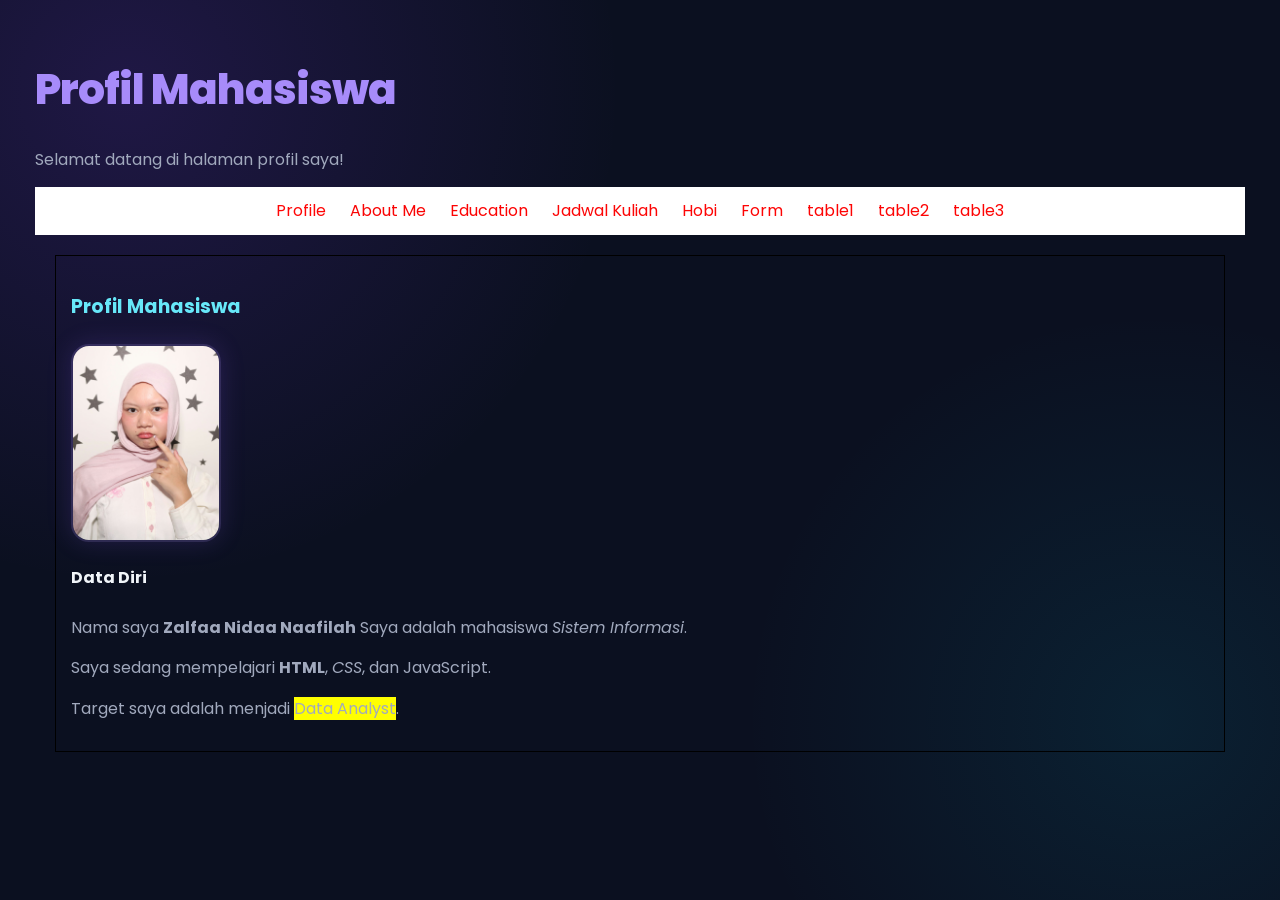
<file: index.html>
<!DOCTYPE html>
<html>
<head>
    <title>Profil Mahasiswa</title>
</head>
<!DOCTYPE html>
<html lang="id">
<head>
    <meta charset="UTF-8">
    <meta name="viewport" content="width=device-width, initial-scale=1.0">

    <title>Profil Mahasiswa</title>

    <link rel="stylesheet" href="style.css">
</head>
<body>

    <h1>Profil Mahasiswa</h1>
    <p>Selamat datang di halaman profil saya!</p>

</body>
</html>
<body>
        <div style="background: rgb(255, 255, 255); padding: 10px; text-align: center;">
        <a href="profile.html" style="color: rgb(255, 6, 6); margin: 10px;">Profile</a>
        <a href="about-me.html" style="color: rgb(249, 4, 4); margin: 10px;">About Me</a>
        <a href="educations.html" style="color: rgb(252, 3, 3); margin: 10px;">Education</a>
        <a href="course-schedule.html" style="color: rgb(252, 5, 5); margin: 10px;">Jadwal Kuliah</a>
        <a href="hobbies.html" style="color: rgb(253, 5, 5); margin: 10px;">Hobi</a>
        <a href="form.html" style="color: rgb(253, 4, 4); margin: 10px;">Form</a>
        <a href="table1.html"style="color: rgb(253, 4, 4); margin: 10px;">table1</a></a>
        <a href="table2.html"style="color: rgb(253, 4, 4); margin: 10px;">table2</a></a>
        <a href="table3.html"style="color: rgb(253, 4, 4); margin: 10px;">table3</a></a>


        </div>

    <div style="border: 1px solid black; padding: 15px; margin: 20px;">
        <h3>Profil Mahasiswa</h3>
        <img src="images.png" width="150">
        <h4>Data Diri</h4>
        <p>Nama saya <b>Zalfaa Nidaa Naafilah</b> Saya adalah mahasiswa <i>Sistem Informasi</i>.</p>
        <p>Saya sedang mempelajari <b>HTML</b>, <i>CSS</i>, dan JavaScript.</p>
        <p>Target saya adalah menjadi <span style="background: yellow;">Data Analyst</span>.</p>
    </div>
</body>
</html>
</file>
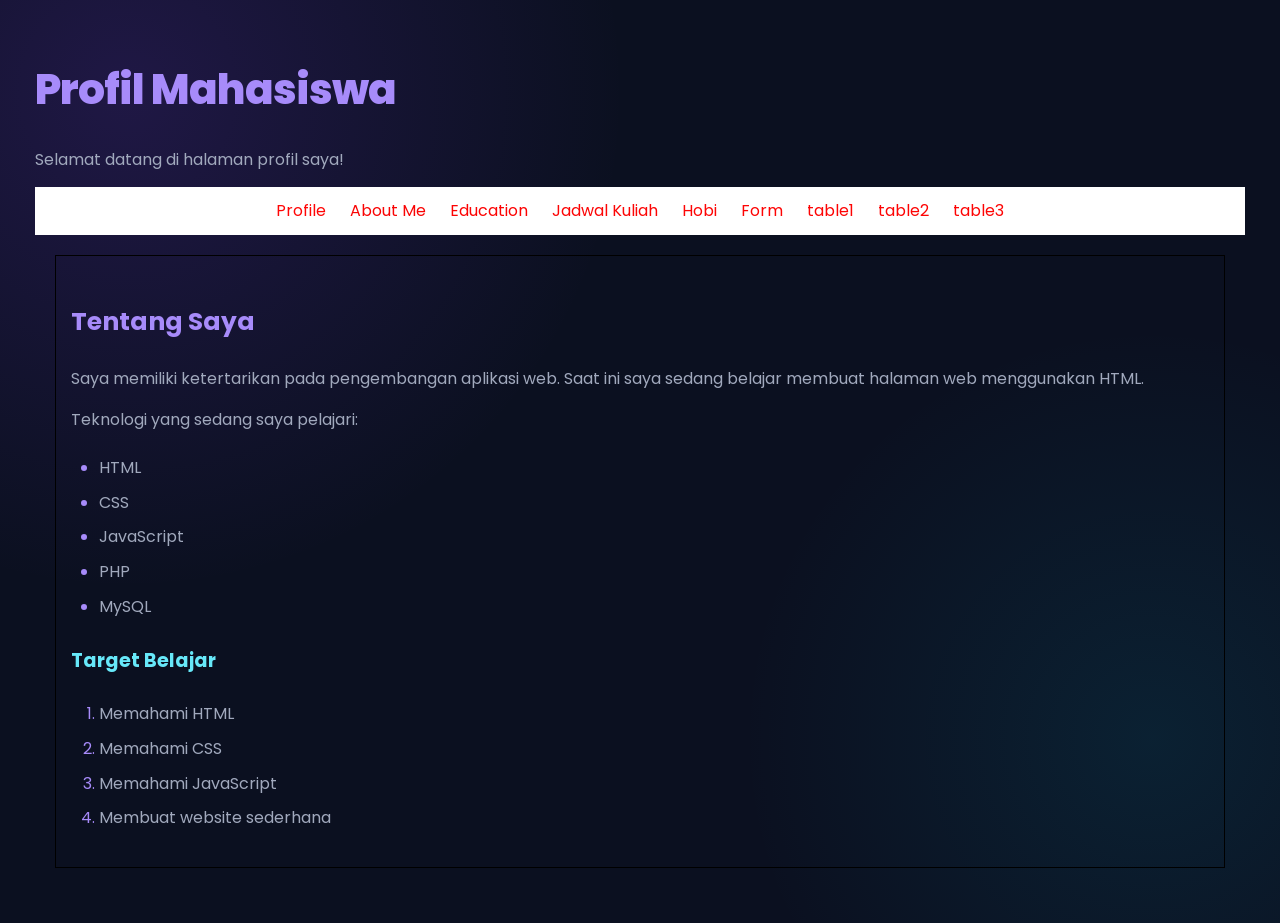
<file: about-me.html>
<!DOCTYPE html>
<html>
<head><title>About Me</title></head>
<!DOCTYPE html>
<html lang="id">
<head>
    <meta charset="UTF-8">
    <meta name="viewport" content="width=device-width, initial-scale=1.0">

    <title>Profil Mahasiswa</title>

    <link rel="stylesheet" href="style.css">
</head>
<body>

    <h1>Profil Mahasiswa</h1>
    <p>Selamat datang di halaman profil saya!</p>

</body>
</html>
<body>
        <div style="background: rgb(255, 255, 255); padding: 10px; text-align: center;">
        <a href="profile.html" style="color: rgb(255, 6, 6); margin: 10px;">Profile</a>
        <a href="about-me.html" style="color: rgb(249, 4, 4); margin: 10px;">About Me</a>
        <a href="educations.html" style="color: rgb(252, 3, 3); margin: 10px;">Education</a>
        <a href="course-schedule.html" style="color: rgb(252, 5, 5); margin: 10px;">Jadwal Kuliah</a>
        <a href="hobbies.html" style="color: rgb(253, 5, 5); margin: 10px;">Hobi</a>
        <a href="form.html" style="color: rgb(253, 4, 4); margin: 10px;">Form</a>
        <a href="table1.html"style="color: rgb(253, 4, 4); margin: 10px;">table1</a></a>
        <a href="table2.html"style="color: rgb(253, 4, 4); margin: 10px;">table2</a></a>
        <a href="table3.html"style="color: rgb(253, 4, 4); margin: 10px;">table3</a></a>


        </div>

<div style="border: 1px solid black; padding: 15px; margin: 20px;">
 <h2>Tentang Saya</h2>
 <p>Saya memiliki ketertarikan pada pengembangan aplikasi web. Saat ini saya sedang belajar membuat halaman web menggunakan HTML.</p>
 <p>Teknologi yang sedang saya pelajari:</p>
 <ul>
  <li>HTML</li>
  <li>CSS</li>
  <li>JavaScript</li>
  <li>PHP</li>
  <li>MySQL</li>
 </ul>
 <h3>Target Belajar</h3>
 <ol>
  <li>Memahami HTML</li>
  <li>Memahami CSS</li>
  <li>Memahami JavaScript</li>
  <li>Membuat website sederhana</li>
 </ol>
</div>
</body>
</html>
</file>
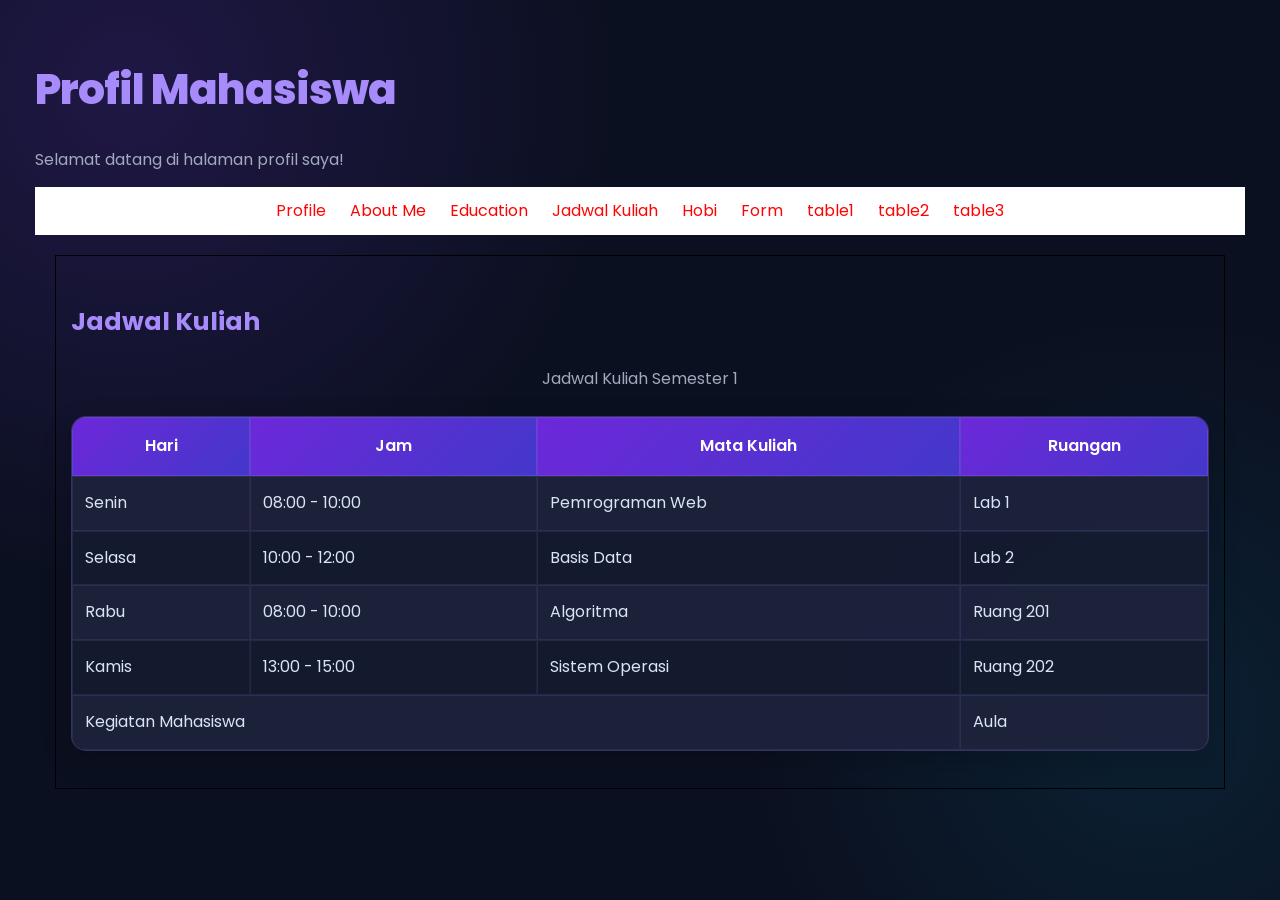
<file: course-schedule.html>
<!DOCTYPE html>
<html>
<head><title>Jadwal Kuliah</title></head>
<!DOCTYPE html>
<html lang="id">
<head>
    <meta charset="UTF-8">
    <meta name="viewport" content="width=device-width, initial-scale=1.0">

    <title>Profil Mahasiswa</title>

    <link rel="stylesheet" href="style.css">
</head>
<body>

    <h1>Profil Mahasiswa</h1>
    <p>Selamat datang di halaman profil saya!</p>

</body>
</html>
<body>
        <div style="background: rgb(255, 255, 255); padding: 10px; text-align: center;">
        <a href="profile.html" style="color: rgb(255, 6, 6); margin: 10px;">Profile</a>
        <a href="about-me.html" style="color: rgb(249, 4, 4); margin: 10px;">About Me</a>
        <a href="educations.html" style="color: rgb(252, 3, 3); margin: 10px;">Education</a>
        <a href="course-schedule.html" style="color: rgb(252, 5, 5); margin: 10px;">Jadwal Kuliah</a>
        <a href="hobbies.html" style="color: rgb(253, 5, 5); margin: 10px;">Hobi</a>
        <a href="form.html" style="color: rgb(253, 4, 4); margin: 10px;">Form</a>
        <a href="table1.html"style="color: rgb(253, 4, 4); margin: 10px;">table1</a></a>
        <a href="table2.html"style="color: rgb(253, 4, 4); margin: 10px;">table2</a></a>
        <a href="table3.html"style="color: rgb(253, 4, 4); margin: 10px;">table3</a></a>


        </div>
        
<div style="border: 1px solid black; padding: 15px; margin: 20px;">
 <h2>Jadwal Kuliah</h2>
 <p style="text-align:center;">Jadwal Kuliah Semester 1</p>
 <table border="1" cellpadding="5" cellspacing="0" width="100%">
  <tr>
   <th>Hari</th>
   <th>Jam</th>
   <th>Mata Kuliah</th>
   <th>Ruangan</th>
  </tr>
  <tr>
   <td>Senin</td>
   <td>08:00 - 10:00</td>
   <td>Pemrograman Web</td>
   <td>Lab 1</td>
  </tr>
  <tr>
   <td>Selasa</td>
   <td>10:00 - 12:00</td>
   <td>Basis Data</td>
   <td>Lab 2</td>
  </tr>
  <tr>
   <td>Rabu</td>
   <td>08:00 - 10:00</td>
   <td>Algoritma</td>
   <td>Ruang 201</td>
  </tr>
  <tr>
   <td>Kamis</td>
   <td>13:00 - 15:00</td>
   <td>Sistem Operasi</td>
   <td>Ruang 202</td>
  </tr>
  <tr>
   <td colspan="3">Kegiatan Mahasiswa</td>
   <td>Aula</td>
  </tr>
 </table>
</div>
</body>
</html>
</file>
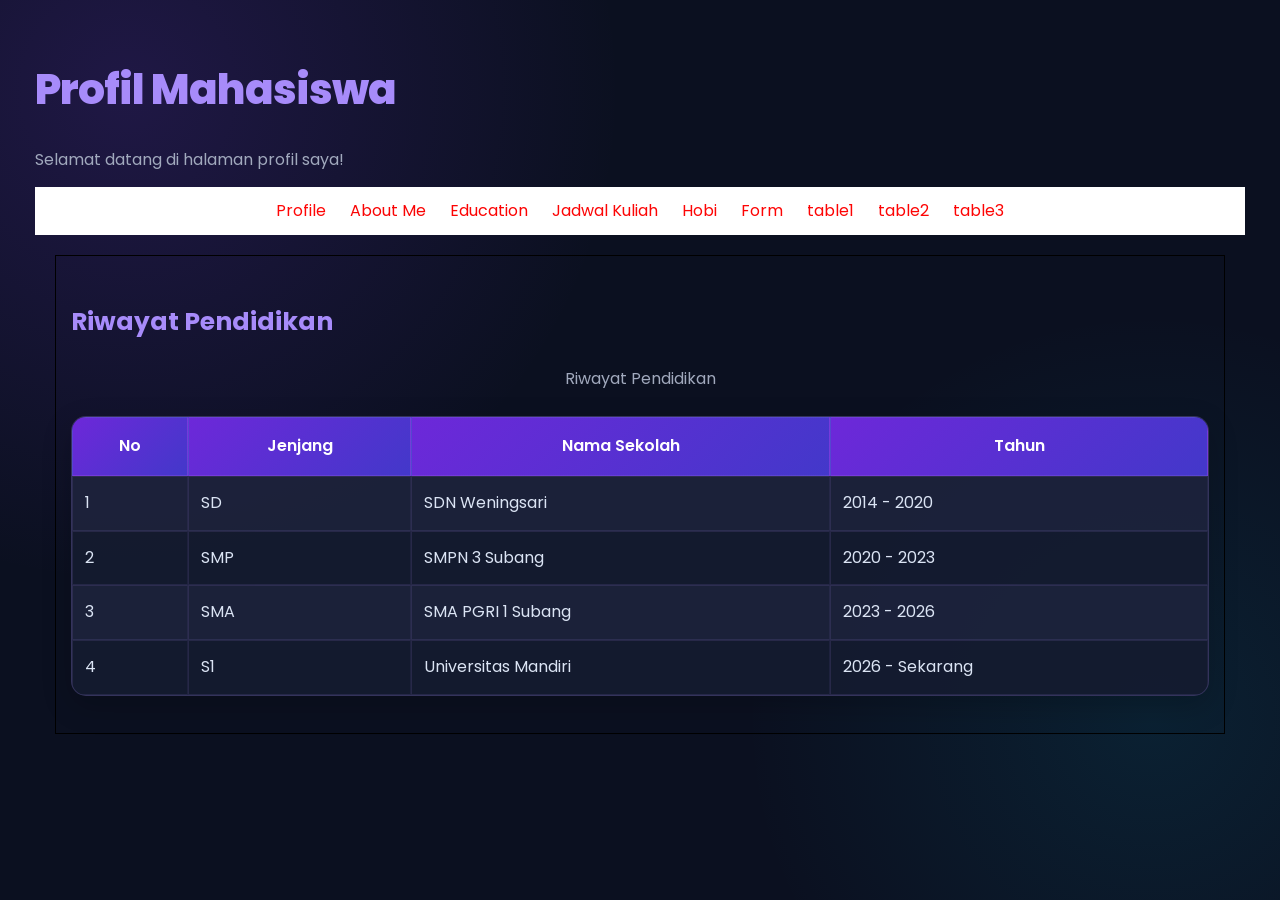
<file: educations.html>
<!DOCTYPE html>
<html>
<head><title>Education</title></head>
<!DOCTYPE html>
<html lang="id">
<head>
    <meta charset="UTF-8">
    <meta name="viewport" content="width=device-width, initial-scale=1.0">

    <title>Profil Mahasiswa</title>

    <link rel="stylesheet" href="style.css">
</head>
<body>

    <h1>Profil Mahasiswa</h1>
    <p>Selamat datang di halaman profil saya!</p>

</body>
</html>
<body>
        <div style="background: rgb(255, 255, 255); padding: 10px; text-align: center;">
        <a href="profile.html" style="color: rgb(255, 6, 6); margin: 10px;">Profile</a>
        <a href="about-me.html" style="color: rgb(249, 4, 4); margin: 10px;">About Me</a>
        <a href="educations.html" style="color: rgb(252, 3, 3); margin: 10px;">Education</a>
        <a href="course-schedule.html" style="color: rgb(252, 5, 5); margin: 10px;">Jadwal Kuliah</a>
        <a href="hobbies.html" style="color: rgb(253, 5, 5); margin: 10px;">Hobi</a>
        <a href="form.html" style="color: rgb(253, 4, 4); margin: 10px;">Form</a>
        <a href="table1.html"style="color: rgb(253, 4, 4); margin: 10px;">table1</a></a>
        <a href="table2.html"style="color: rgb(253, 4, 4); margin: 10px;">table2</a></a>
        <a href="table3.html"style="color: rgb(253, 4, 4); margin: 10px;">table3</a></a>


        </div>
        
<div style="border: 1px solid black; padding: 15px; margin: 20px;">
 <h2>Riwayat Pendidikan</h2>
 <p style="text-align:center;">Riwayat Pendidikan</p>
 <table border="1" cellpadding="5" cellspacing="0" width="100%">
  <tr>
   <th>No</th>
   <th>Jenjang</th>
   <th>Nama Sekolah</th>
   <th>Tahun</th>
  </tr>
  <tr>
   <td>1</td>
   <td>SD</td>
   <td>SDN Weningsari</td>
   <td>2014 - 2020</td>
  </tr>
  <tr>
   <td>2</td>
   <td>SMP</td>
   <td>SMPN 3 Subang</td>
   <td>2020 - 2023</td>
  </tr>
  <tr>
   <td>3</td>
   <td>SMA</td>
   <td>SMA PGRI 1 Subang</td>
   <td>2023 - 2026</td>
  </tr>
  <tr>
   <td>4</td>
   <td>S1</td>
   <td>Universitas Mandiri</td>
   <td>2026 - Sekarang</td>
  </tr>
 </table>
</div>
</body>
</html>
</file>
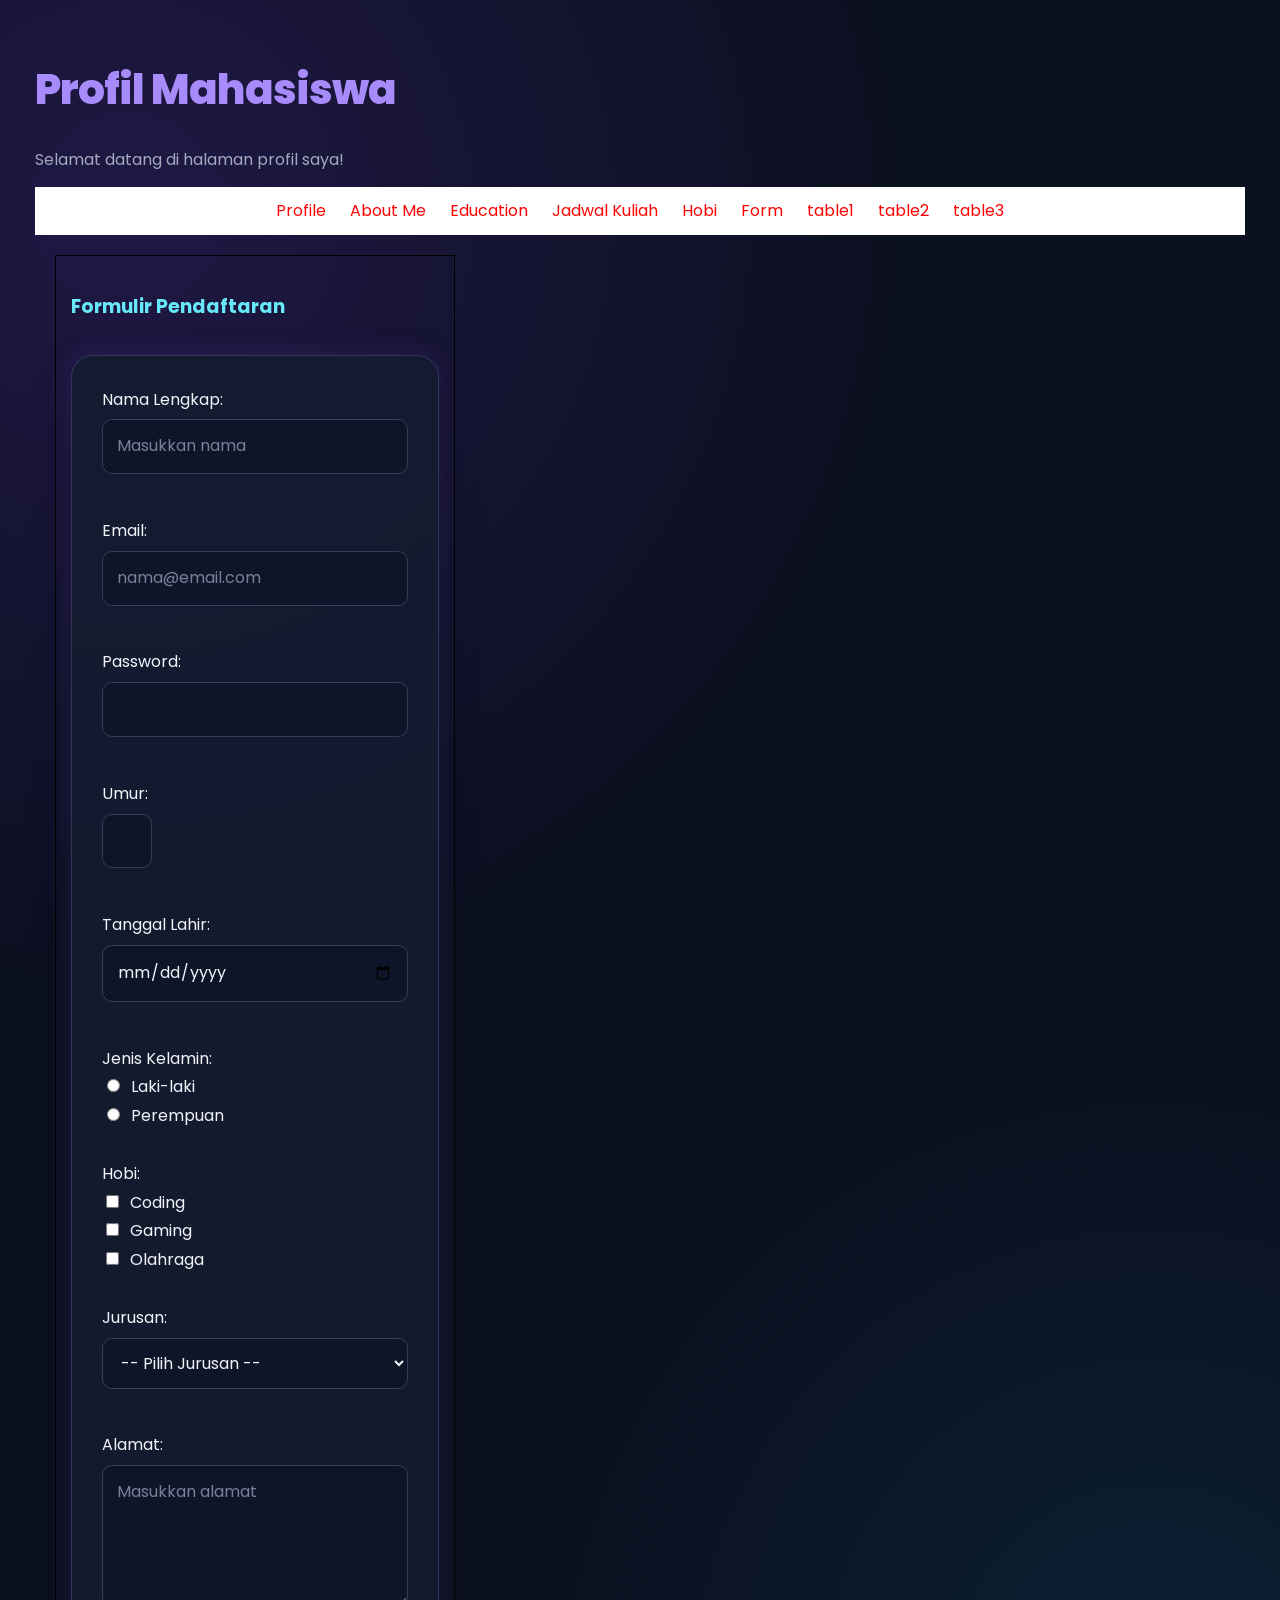
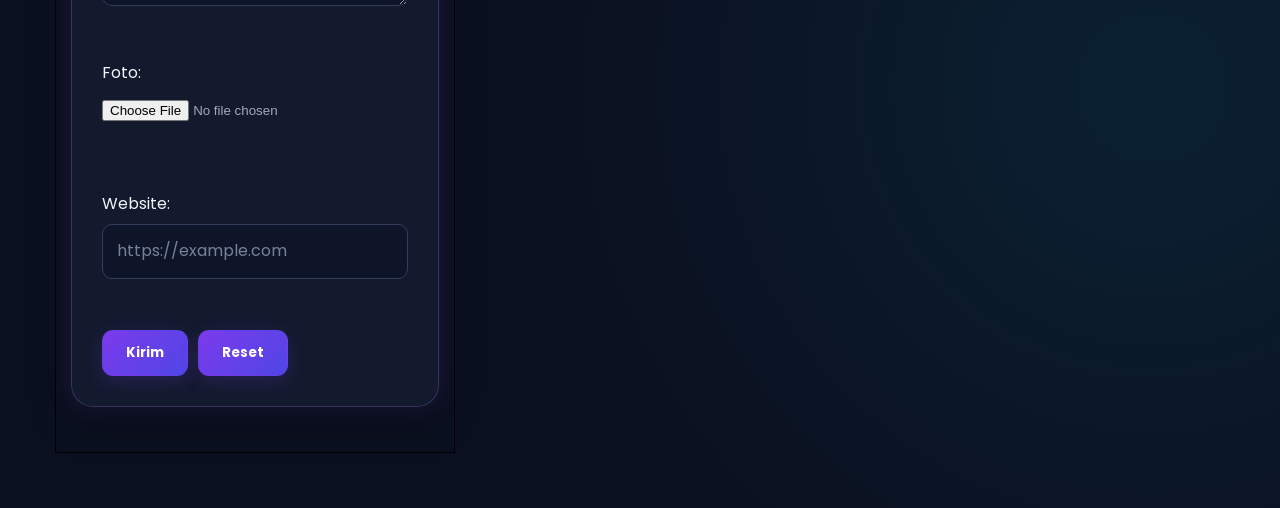
<file: form.html>
<!DOCTYPE html>
<html>
<head><title>Form Pendaftaran</title></head>
<!DOCTYPE html>
<html lang="id">
<head>
    <meta charset="UTF-8">
    <meta name="viewport" content="width=device-width, initial-scale=1.0">

    <title>Profil Mahasiswa</title>

    <link rel="stylesheet" href="style.css">
</head>
<body>

    <h1>Profil Mahasiswa</h1>
    <p>Selamat datang di halaman profil saya!</p>

</body>
</html>
<body>
        <div style="background: rgb(255, 255, 255); padding: 10px; text-align: center;">
        <a href="profile.html" style="color: rgb(255, 6, 6); margin: 10px;">Profile</a>
        <a href="about-me.html" style="color: rgb(249, 4, 4); margin: 10px;">About Me</a>
        <a href="educations.html" style="color: rgb(252, 3, 3); margin: 10px;">Education</a>
        <a href="course-schedule.html" style="color: rgb(252, 5, 5); margin: 10px;">Jadwal Kuliah</a>
        <a href="hobbies.html" style="color: rgb(253, 5, 5); margin: 10px;">Hobi</a>
        <a href="form.html" style="color: rgb(253, 4, 4); margin: 10px;">Form</a>
        <a href="table1.html"style="color: rgb(253, 4, 4); margin: 10px;">table1</a></a>
        <a href="table2.html"style="color: rgb(253, 4, 4); margin: 10px;">table2</a></a>
        <a href="table3.html"style="color: rgb(253, 4, 4); margin: 10px;">table3</a></a>

        </div>
<div style="border: 1px solid black; padding: 15px; margin: 20px; width: 400px;">
 <h3>Formulir Pendaftaran</h3>
 <form>
  Nama Lengkap:<br>
  <input type="text" placeholder="Masukkan nama"><br><br>
  
  Email:<br>
  <input type="email" placeholder="nama@email.com"><br><br>
  
  Password:<br>
  <input type="password"><br><br>
  
  Umur:<br>
  <input type="number" style="width:50px;"><br><br>
  
  Tanggal Lahir:<br>
  <input type="date"><br><br>
  
  Jenis Kelamin:<br>
  <input type="radio" name="jk"> Laki-laki<br>
  <input type="radio" name="jk"> Perempuan<br><br>
  
  Hobi:<br>
  <input type="checkbox"> Coding<br>
  <input type="checkbox"> Gaming<br>
  <input type="checkbox"> Olahraga<br><br>
  
  Jurusan:<br>
  <select>
   <option>-- Pilih Jurusan --</option>
   <option>Teknik Informatika</option>
   <option>Sistem Informasi</option>
   <option>TKJ</option>
  </select><br><br>
  
  Alamat:<br>
  <textarea placeholder="Masukkan alamat" rows="4" cols="35"></textarea><br><br>
  
  Foto:<br>
  <input type="file"><br><br>
  
  Website:<br>
  <input type="url" placeholder="https://example.com"><br><br>
  
  <button type="submit">Kirim</button>
  <button type="reset">Reset</button>
 </form>
</div>
</body>
</html>
</file>
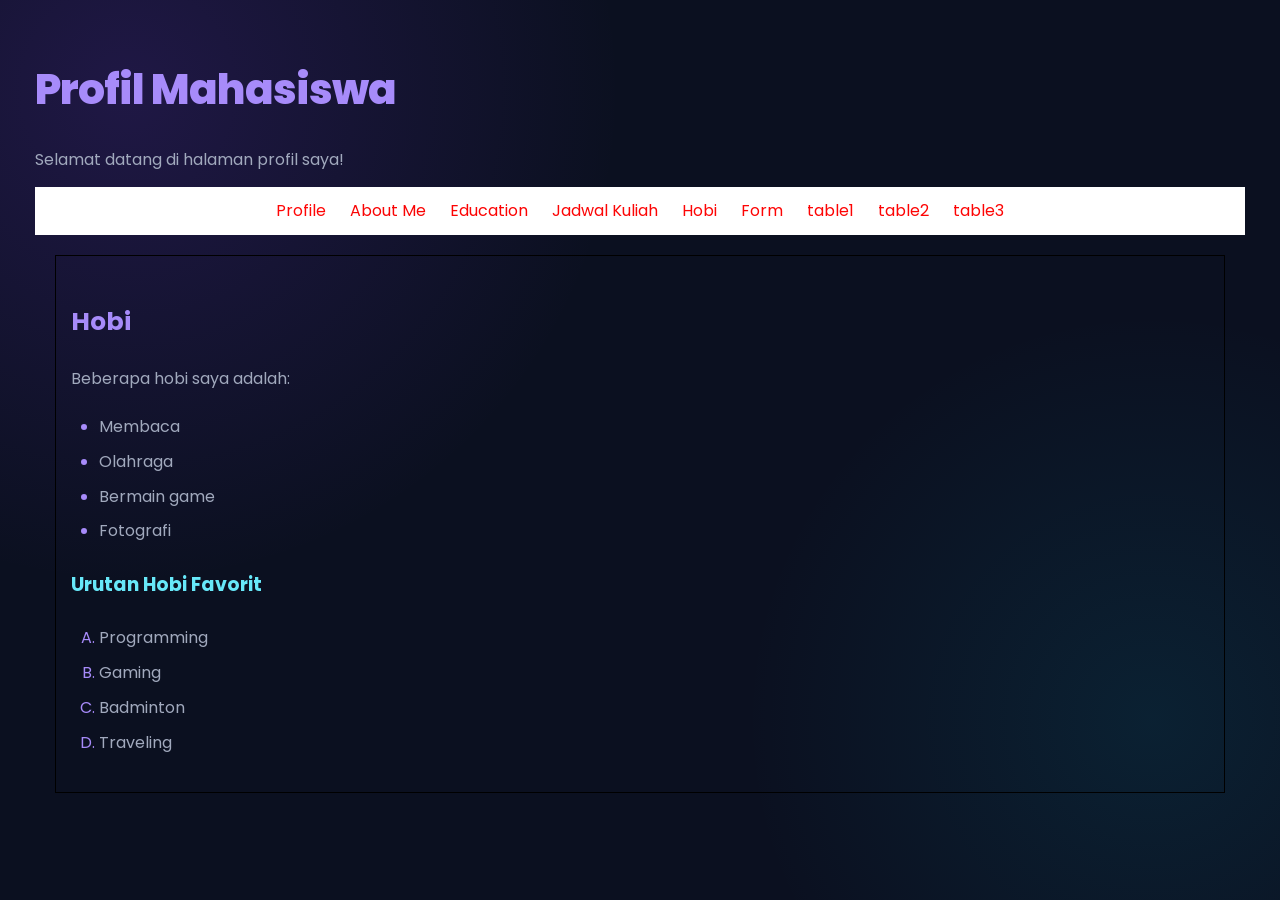
<file: hobbies.html>
<!DOCTYPE html>
<html>
<head><title>Hobi</title></head>
<!DOCTYPE html>
<html lang="id">
<head>
    <meta charset="UTF-8">
    <meta name="viewport" content="width=device-width, initial-scale=1.0">

    <title>Profil Mahasiswa</title>

    <link rel="stylesheet" href="style.css">
</head>
<body>

    <h1>Profil Mahasiswa</h1>
    <p>Selamat datang di halaman profil saya!</p>

</body>
</html>
<body>
        <div style="background: rgb(255, 255, 255); padding: 10px; text-align: center;">
        <a href="profile.html" style="color: rgb(255, 6, 6); margin: 10px;">Profile</a>
        <a href="about-me.html" style="color: rgb(249, 4, 4); margin: 10px;">About Me</a>
        <a href="educations.html" style="color: rgb(252, 3, 3); margin: 10px;">Education</a>
        <a href="course-schedule.html" style="color: rgb(252, 5, 5); margin: 10px;">Jadwal Kuliah</a>
        <a href="hobbies.html" style="color: rgb(253, 5, 5); margin: 10px;">Hobi</a>
        <a href="form.html" style="color: rgb(253, 4, 4); margin: 10px;">Form</a>
        <a href="table1.html"style="color: rgb(253, 4, 4); margin: 10px;">table1</a></a>
        <a href="table2.html"style="color: rgb(253, 4, 4); margin: 10px;">table2</a></a>
        <a href="table3.html"style="color: rgb(253, 4, 4); margin: 10px;">table3</a></a>


        </div>

        <div style="border: 1px solid black; padding: 15px; margin: 20px;">
 <h2>Hobi</h2>
 <p>Beberapa hobi saya adalah:</p>
 <ul>
  <li>Membaca</li>
  <li>Olahraga</li>
  <li>Bermain game</li>
  <li>Fotografi</li>
 </ul>
 <h3>Urutan Hobi Favorit</h3>
 <ol type="A">
  <li>Programming</li>
  <li>Gaming</li>
  <li>Badminton</li>
  <li>Traveling</li>
 </ol>
</div>
</body>
</html>
</file>
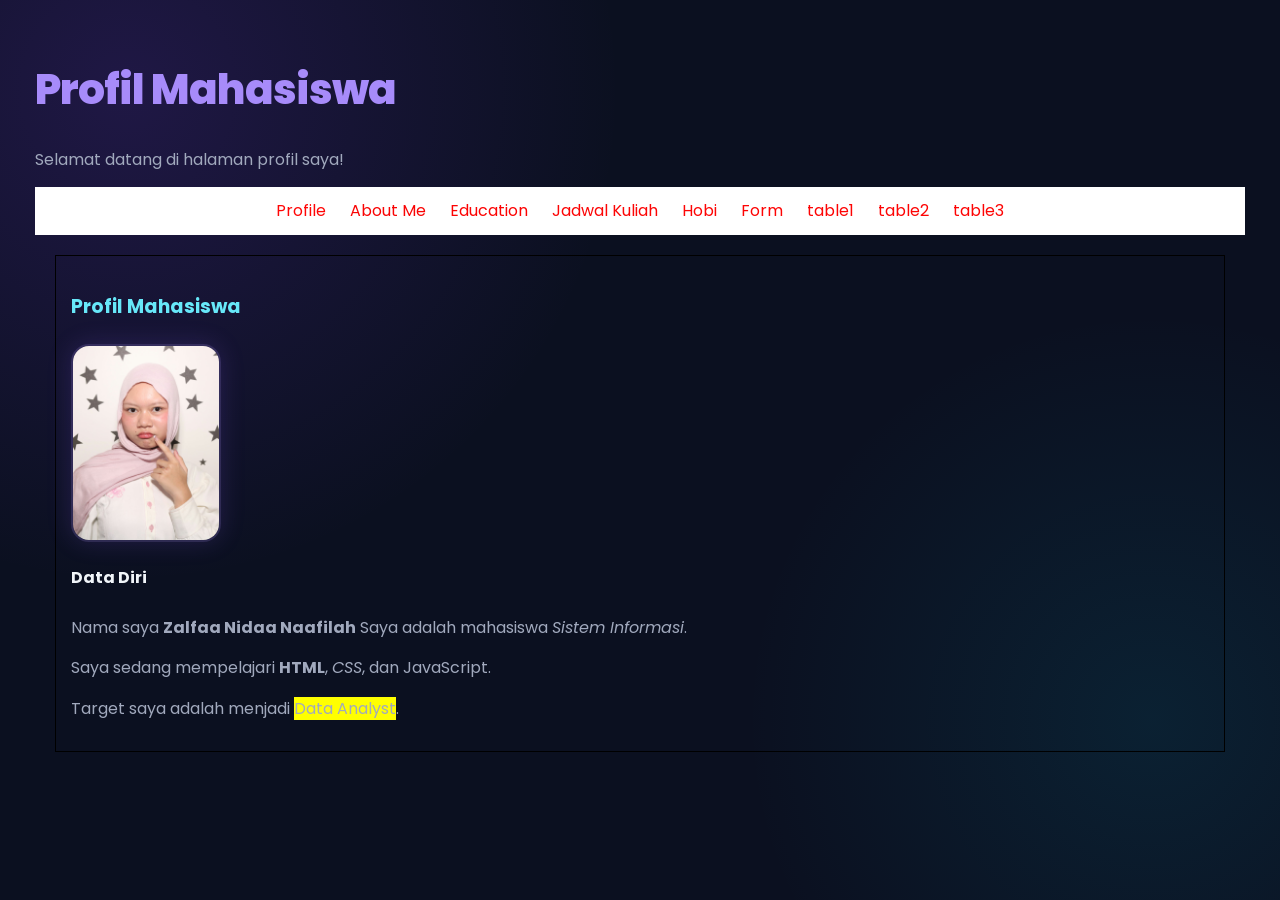
<file: Profile.html>
<!DOCTYPE html>
<html>
<head>
    <title>Profil Mahasiswa</title>
</head>
<!DOCTYPE html>
<html lang="id">
<head>
    <meta charset="UTF-8">
    <meta name="viewport" content="width=device-width, initial-scale=1.0">

    <title>Profil Mahasiswa</title>

    <link rel="stylesheet" href="style.css">
</head>
<body>

    <h1>Profil Mahasiswa</h1>
    <p>Selamat datang di halaman profil saya!</p>

</body>
</html>
<body>
        <div style="background: rgb(255, 255, 255); padding: 10px; text-align: center;">
        <a href="profile.html" style="color: rgb(255, 6, 6); margin: 10px;">Profile</a>
        <a href="about-me.html" style="color: rgb(249, 4, 4); margin: 10px;">About Me</a>
        <a href="educations.html" style="color: rgb(252, 3, 3); margin: 10px;">Education</a>
        <a href="course-schedule.html" style="color: rgb(252, 5, 5); margin: 10px;">Jadwal Kuliah</a>
        <a href="hobbies.html" style="color: rgb(253, 5, 5); margin: 10px;">Hobi</a>
        <a href="form.html" style="color: rgb(253, 4, 4); margin: 10px;">Form</a>
        <a href="table1.html"style="color: rgb(253, 4, 4); margin: 10px;">table1</a></a>
        <a href="table2.html"style="color: rgb(253, 4, 4); margin: 10px;">table2</a></a>
        <a href="table3.html"style="color: rgb(253, 4, 4); margin: 10px;">table3</a></a>


        </div>

    <div style="border: 1px solid black; padding: 15px; margin: 20px;">
        <h3>Profil Mahasiswa</h3>
        <img src="images.png" width="150">
        <h4>Data Diri</h4>
        <p>Nama saya <b>Zalfaa Nidaa Naafilah</b> Saya adalah mahasiswa <i>Sistem Informasi</i>.</p>
        <p>Saya sedang mempelajari <b>HTML</b>, <i>CSS</i>, dan JavaScript.</p>
        <p>Target saya adalah menjadi <span style="background: yellow;">Data Analyst</span>.</p>
    </div>
</body>
</html>
</file>
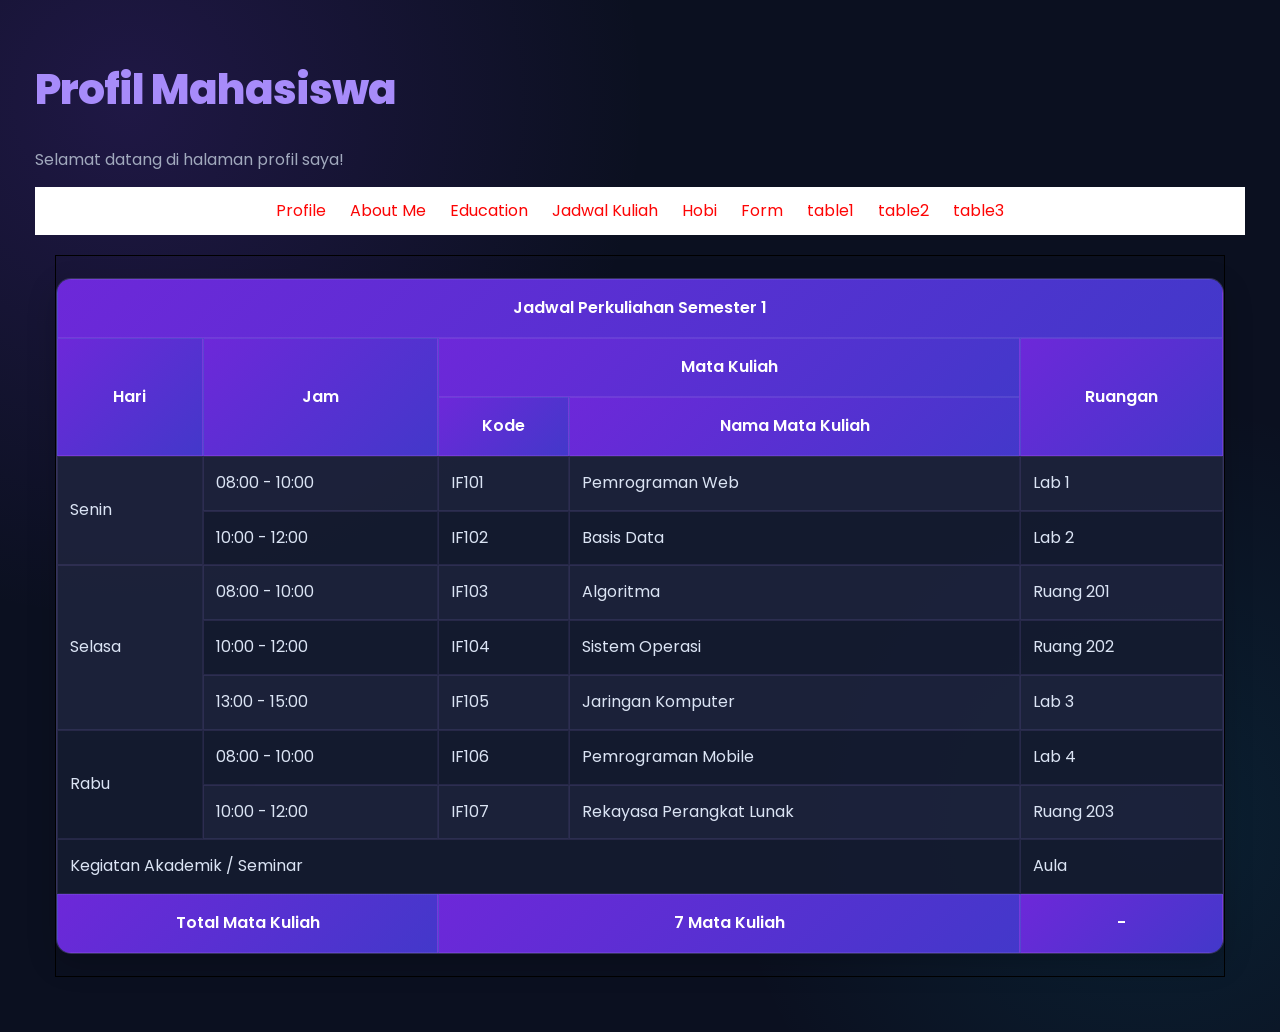
<file: table1.html>
<!DOCTYPE html>
<html>
<head><title>Jadwal Perkuliahan</title></head>
<!DOCTYPE html>
<html lang="id">
<head>
    <meta charset="UTF-8">
    <meta name="viewport" content="width=device-width, initial-scale=1.0">

    <title>Profil Mahasiswa</title>

    <link rel="stylesheet" href="style.css">
</head>
<body>

    <h1>Profil Mahasiswa</h1>
    <p>Selamat datang di halaman profil saya!</p>

</body>
</html>
<body>
        <div style="background: rgb(255, 255, 255); padding: 10px; text-align: center;">
        <a href="profile.html" style="color: rgb(255, 6, 6); margin: 10px;">Profile</a>
        <a href="about-me.html" style="color: rgb(249, 4, 4); margin: 10px;">About Me</a>
        <a href="educations.html" style="color: rgb(252, 3, 3); margin: 10px;">Education</a>
        <a href="course-schedule.html" style="color: rgb(252, 5, 5); margin: 10px;">Jadwal Kuliah</a>
        <a href="hobbies.html" style="color: rgb(253, 5, 5); margin: 10px;">Hobi</a>
        <a href="form.html" style="color: rgb(253, 4, 4); margin: 10px;">Form</a>
        <a href="table1.html"style="color: rgb(253, 4, 4); margin: 10px;">table1</a></a>
        <a href="table2.html"style="color: rgb(253, 4, 4); margin: 10px;">table2</a></a>
        <a href="table3.html"style="color: rgb(253, 4, 4); margin: 10px;">table3</a></a>
        
        </div>

        <div style="border:1px solid black; margin:20px;">

<table border="1" cellpadding="5" cellspacing="0" width="100%">
 <tr>
  <th colspan="5">Jadwal Perkuliahan Semester 1</th>
 </tr>
 <tr>
  <th rowspan="2">Hari</th>
  <th rowspan="2">Jam</th>
  <th colspan="2">Mata Kuliah</th>
  <th rowspan="2">Ruangan</th>
 </tr>
 <tr>
  <th>Kode</th>
  <th>Nama Mata Kuliah</th>
 </tr>
 <tr>
  <td rowspan="2">Senin</td>
  <td>08:00 - 10:00</td>
  <td>IF101</td>
  <td>Pemrograman Web</td>
  <td>Lab 1</td>
 </tr>
 <tr>
  <td>10:00 - 12:00</td>
  <td>IF102</td>
  <td>Basis Data</td>
  <td>Lab 2</td>
 </tr>
 <tr>
  <td rowspan="3">Selasa</td>
  <td>08:00 - 10:00</td>
  <td>IF103</td>
  <td>Algoritma</td>
  <td>Ruang 201</td>
 </tr>
 <tr>
  <td>10:00 - 12:00</td>
  <td>IF104</td>
  <td>Sistem Operasi</td>
  <td>Ruang 202</td>
 </tr>
 <tr>
  <td>13:00 - 15:00</td>
  <td>IF105</td>
  <td>Jaringan Komputer</td>
  <td>Lab 3</td>
 </tr>
 <tr>
  <td rowspan="2">Rabu</td>
  <td>08:00 - 10:00</td>
  <td>IF106</td>
  <td>Pemrograman Mobile</td>
  <td>Lab 4</td>
 </tr>
 <tr>
  <td>10:00 - 12:00</td>
  <td>IF107</td>
  <td>Rekayasa Perangkat Lunak</td>
  <td>Ruang 203</td>
 </tr>
 <tr>
  <td colspan="4">Kegiatan Akademik / Seminar</td>
  <td>Aula</td>
 </tr>
 <tr>
  <th colspan="2">Total Mata Kuliah</th>
  <th colspan="2">7 Mata Kuliah</th>
  <th>-</th>
 </tr>
</table>
</div>
</body>
</html>
</file>
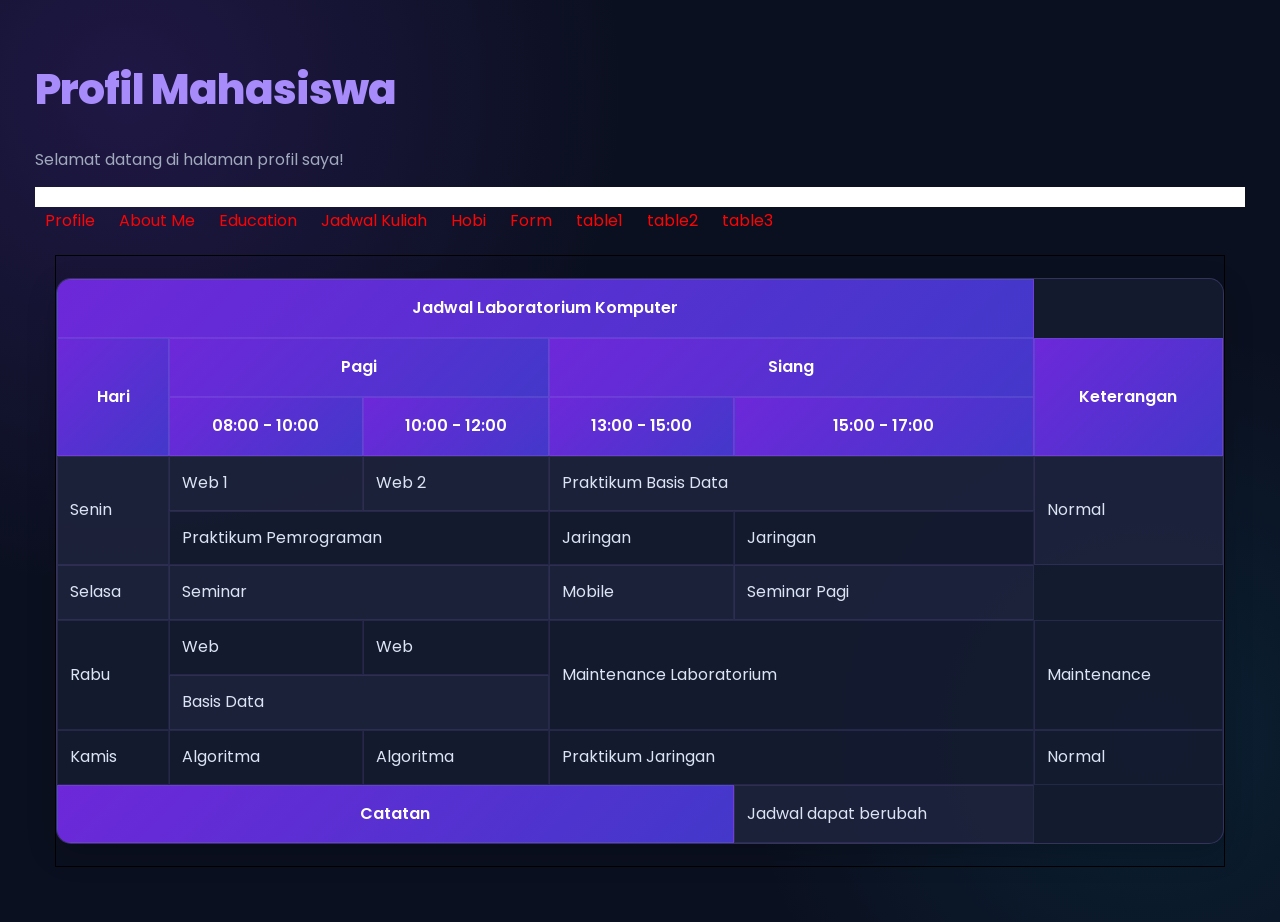
<file: table2.html>
<!DOCTYPE html>
<html>
<head><title>Jadwal Lab</title></head>
<!DOCTYPE html>
<html lang="id">
<head>
    <meta charset="UTF-8">
    <meta name="viewport" content="width=device-width, initial-scale=1.0">

    <title>Profil Mahasiswa</title>

    <link rel="stylesheet" href="style.css">
</head>
<body>

    <h1>Profil Mahasiswa</h1>
    <p>Selamat datang di halaman profil saya!</p>

</body>
</html>
<body>
        <div style="background: rgb(255, 255, 255); padding: 10px; text-align: center;"></div>
        <a href="profile.html" style="color: rgb(255, 6, 6); margin: 10px;">Profile</a>
        <a href="about-me.html" style="color: rgb(249, 4, 4); margin: 10px;">About Me</a>
        <a href="educations.html" style="color: rgb(252, 3, 3); margin: 10px;">Education</a>
        <a href="course-schedule.html" style="color: rgb(252, 5, 5); margin: 10px;">Jadwal Kuliah</a>
        <a href="hobbies.html" style="color: rgb(253, 5, 5); margin: 10px;">Hobi</a>
        <a href="form.html" style="color: rgb(253, 4, 4); margin: 10px;">Form</a>
        <a href="table1.html"style="color: rgb(253, 4, 4); margin: 10px;">table1</a></a>
        <a href="table2.html"style="color: rgb(253, 4, 4); margin: 10px;">table2</a></a>
        <a href="table3.html"style="color: rgb(253, 4, 4); margin: 10px;">table3</a></a>


        </div>

        <div style="border:1px solid black; margin:20px;">

<table border="1" cellpadding="5" cellspacing="0" width="100%">
 <tr>
  <th colspan="5">Jadwal Laboratorium Komputer</th>
 </tr>
 <tr>
  <th rowspan="2">Hari</th>
  <th colspan="2">Pagi</th>
  <th colspan="2">Siang</th>
  <th rowspan="2">Keterangan</th>
 </tr>
 <tr>
  <th>08:00 - 10:00</th>
  <th>10:00 - 12:00</th>
  <th>13:00 - 15:00</th>
  <th>15:00 - 17:00</th>
 </tr>
 <tr>
  <td rowspan="2">Senin</td>
  <td>Web 1</td>
  <td>Web 2</td>
  <td colspan="2">Praktikum Basis Data</td>
  <td rowspan="2">Normal</td>
 </tr>
 <tr>
  <td colspan="2">Praktikum Pemrograman</td>
  <td>Jaringan</td>
  <td>Jaringan</td>
 </tr>
 <tr>
  <td>Selasa</td>
  <td colspan="2">Seminar</td>
  <td>Mobile</td>
  <td>Seminar Pagi</td>
 </tr>
 <tr>
  <td rowspan="2">Rabu</td>
  <td>Web</td>
  <td>Web</td>
  <td colspan="2" rowspan="2">Maintenance Laboratorium</td>
  <td rowspan="2">Maintenance</td>
 </tr>
 <tr>
  <td colspan="2">Basis Data</td>
 </tr>
 <tr>
  <td>Kamis</td>
  <td>Algoritma</td>
  <td>Algoritma</td>
  <td colspan="2">Praktikum Jaringan</td>
  <td>Normal</td>
 </tr>
 <tr>
  <th colspan="4">Catatan</th>
  <td>Jadwal dapat berubah</td>
 </tr>
</table>
</div>
</body>
</html>
</file>
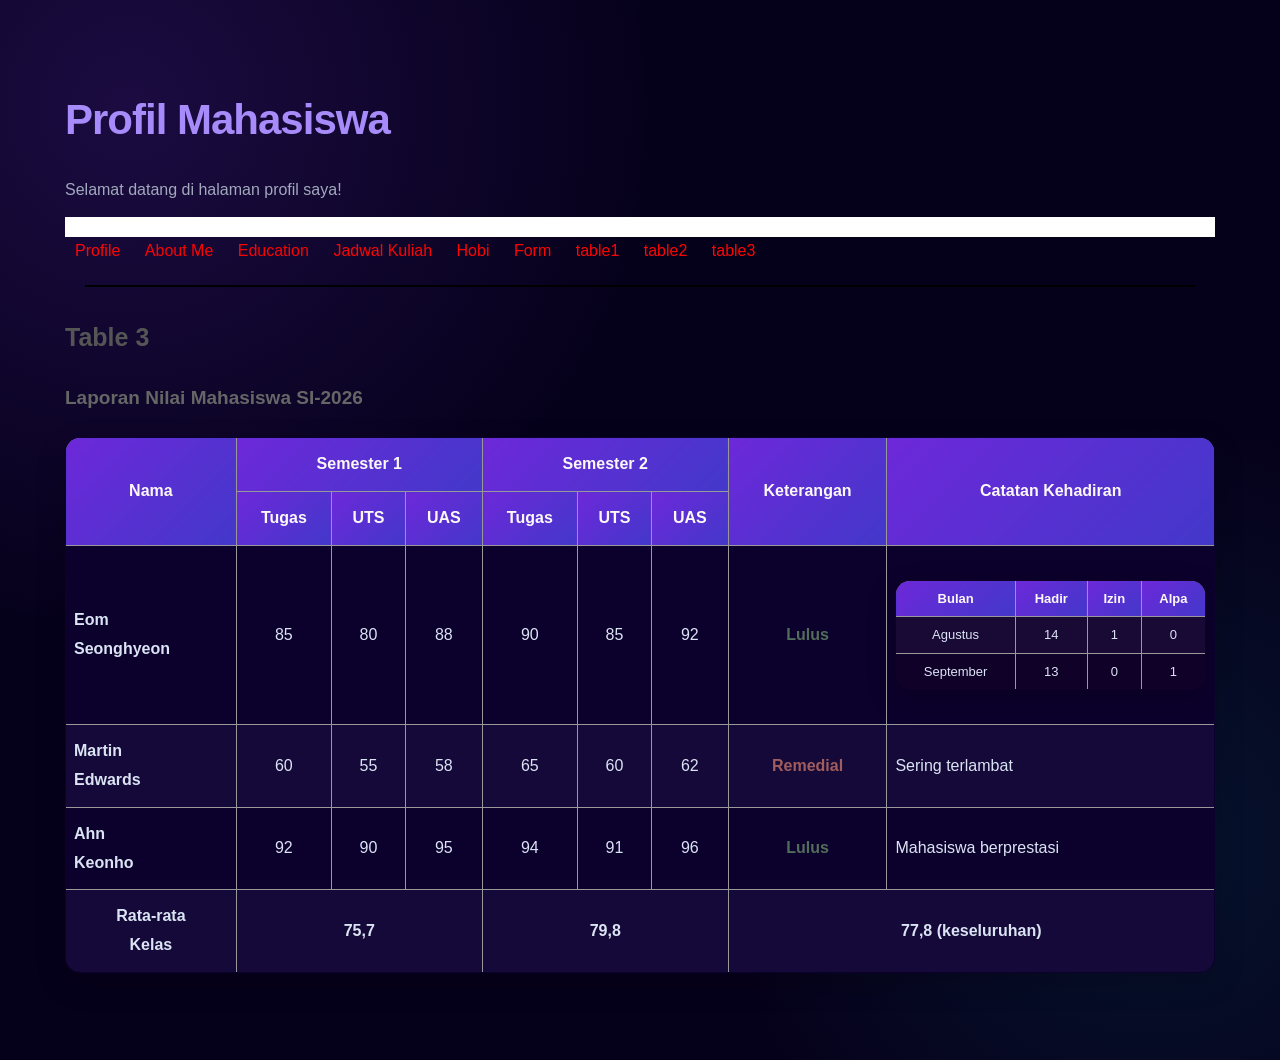
<file: table3.html>
<!DOCTYPE html>
<html lang="id">
<head>
    <!DOCTYPE html>
<html lang="id">
<head>
    <meta charset="UTF-8">
    <meta name="viewport" content="width=device-width, initial-scale=1.0">

    <title>Profil Mahasiswa</title>

    <link rel="stylesheet" href="style.css">
</head>
<body>

    <h1>Profil Mahasiswa</h1>
    <p>Selamat datang di halaman profil saya!</p>

</body>
</html>
<body> 
        <div style="background: rgb(255, 255, 255); padding: 10px; text-align: center;"></div>
        <a href="profile.html" style="color: rgb(255, 6, 6); margin: 10px;">Profile</a>
        <a href="about-me.html" style="color: rgb(249, 4, 4); margin: 10px;">About Me</a>
        <a href="educations.html" style="color: rgb(252, 3, 3); margin: 10px;">Education</a>
        <a href="course-schedule.html" style="color: rgb(252, 5, 5); margin: 10px;">Jadwal Kuliah</a>
        <a href="hobbies.html" style="color: rgb(253, 5, 5); margin: 10px;">Hobi</a>
        <a href="form.html" style="color: rgb(253, 4, 4); margin: 10px;">Form</a>
        <a href="table1.html"style="color: rgb(253, 4, 4); margin: 10px;">table1</a></a>
        <a href="table2.html"style="color: rgb(253, 4, 4); margin: 10px;">table2</a></a>
        <a href="table3.html"style="color: rgb(253, 4, 4); margin: 10px;">table3</a></a>

    </div> 

    <div style="border:1px solid black; margin:20px;"></div>

    <meta charset="UTF-8">
    <meta name="viewport" content="width=device-width, initial-scale=1.0">
    <title>Laporan Nilai Mahasiswa SI-2026</title>

    <style>
        body {
            font-family: Arial, sans-serif;
            margin: 30px;
            background-color: #06011b;
        }

        h2 {
            color: #555;
        }

        h3 {
            color: #666;
        }

        table {
            width: 100%;
            border-collapse: collapse;
            background-color: #0c012c;
            text-align: center;
        }

        th, td {
            border: 1px solid #999;
            padding: 12px 8px;
        }

        th {
            background-color: #68758f;
            color: rgb(252, 248, 248);
        }

        .nama {
            text-align: left;
            font-weight: bold;
        }

        .lulus {
            color: #536d5b;
            font-weight: bold;
        }

        .remedial {
            color: #a05d5d;
            font-weight: bold;
        }

        .catatan {
            text-align: left;
        }

        .kehadiran {
            width: 100%;
            border-collapse: collapse;
            background-color: #100129;
            font-size: 13px;
        }

        .kehadiran th {
            background-color: #68758f;
            padding: 6px;
        }

        .kehadiran td {
            padding: 6px;
        }

        .rata-rata {
            font-weight: bold;
            font-size: 16px;
        }
    </style>
</head>

<body>

    <h2>Table 3</h2>
    <h3>Laporan Nilai Mahasiswa SI-2026</h3>

    <table>
        <thead>
            <tr>
                <th rowspan="2">Nama</th>
                <th colspan="3">Semester 1</th>
                <th colspan="3">Semester 2</th>
                <th rowspan="2">Keterangan</th>
                <th rowspan="2">Catatan Kehadiran</th>
            </tr>
            <tr>
                <th>Tugas</th>
                <th>UTS</th>
                <th>UAS</th>
                <th>Tugas</th>
                <th>UTS</th>
                <th>UAS</th>
            </tr>
        </thead>

        <tbody>
            <tr>
                <td class="nama">Eom<br>Seonghyeon</td>
                <td>85</td>
                <td>80</td>
                <td>88</td>
                <td>90</td>
                <td>85</td>
                <td>92</td>
                <td class="lulus">Lulus</td>
                <td>
                    <table class="kehadiran">
                        <tr>
                            <th>Bulan</th>
                            <th>Hadir</th>
                            <th>Izin</th>
                            <th>Alpa</th>
                        </tr>
                        <tr>
                            <td>Agustus</td>
                            <td>14</td>
                            <td>1</td>
                            <td>0</td>
                        </tr>
                        <tr>
                            <td>September</td>
                            <td>13</td>
                            <td>0</td>
                            <td>1</td>
                        </tr>
                    </table>
                </td>
            </tr>

            <tr>
                <td class="nama">Martin<br>Edwards</td>
                <td>60</td>
                <td>55</td>
                <td>58</td>
                <td>65</td>
                <td>60</td>
                <td>62</td>
                <td class="remedial">Remedial</td>
                <td class="catatan">Sering terlambat</td>
            </tr>

            <tr>
                <td class="nama">Ahn<br>Keonho</td>
                <td>92</td>
                <td>90</td>
                <td>95</td>
                <td>94</td>
                <td>91</td>
                <td>96</td>
                <td class="lulus">Lulus</td>
                <td class="catatan">Mahasiswa berprestasi</td>
            </tr>

            <tr class="rata-rata">
                <td>Rata-rata<br>Kelas</td>
                <td colspan="3">75,7</td>
                <td colspan="3">79,8</td>
                <td colspan="2">77,8 (keseluruhan)</td>
            </tr>
        </tbody>
    </table>

</body>
</html>
</file>
<file: style.css>
/* ==========================================
   MODERN DARK NEON - STUDENT WEBSITE
   ========================================== */

@import url('https://fonts.googleapis.com/css2?family=Poppins:wght@400;500;600;700;800&display=swap');

:root {
    --bg: #0b1020;
    --card: #151c30;
    --card-hover: #1c2540;
    --primary: #a78bfa;
    --secondary: #67e8f9;
    --text: #f1f5f9;
    --muted: #a1a9bd;
    --border: rgba(167, 139, 250, 0.22);
    --glow: rgba(139, 92, 246, 0.18);
}

/* 1. Dasar halaman */
* {
    box-sizing: border-box;
}

html {
    scroll-behavior: smooth;
}

body {
    margin: 0;
    padding: 35px;
    font-family: 'Poppins', sans-serif;
    color: var(--text);
    line-height: 1.8;

    background:
        radial-gradient(
            circle at 10% 10%,
            rgba(124, 58, 237, 0.18),
            transparent 35%
        ),
        radial-gradient(
            circle at 90% 80%,
            rgba(6, 182, 212, 0.10),
            transparent 30%
        ),
        var(--bg);

    min-height: 100vh;
}

/* 2. Judul */
h1 {
    font-size: clamp(28px, 4vw, 42px);
    font-weight: 800;
    line-height: 1.3;
    color: var(--primary);
    letter-spacing: -1px;
}

h2 {
    color: var(--primary);
    font-size: 25px;
    font-weight: 700;
    margin-top: 28px;
}

h3 {
    color: var(--secondary);
    font-size: 19px;
}

p {
    color: var(--muted);
    margin: 12px 0;
}

/* 3. Garis */
hr {
    border: 0;
    height: 1px;
    background: linear-gradient(
        90deg,
        transparent,
        var(--primary),
        var(--secondary),
        transparent
    );
    margin: 25px 0;
}

/* 4. Gambar profil */
img {
    display: block;
    max-width: 100%;
    height: auto;
    border-radius: 18px;
    border: 2px solid var(--border);
    box-shadow: 0 0 25px var(--glow);
    object-fit: cover;
    transition: transform 0.3s ease,
                box-shadow 0.3s ease;
}

img:hover {
    transform: translateY(-4px);
    box-shadow: 0 0 32px rgba(167, 139, 250, 0.3);
}

/* 5. Link */
a {
    color: var(--secondary);
    text-decoration: none;
    transition: color 0.3s ease;
}

a:hover {
    color: var(--primary);
    text-decoration: underline;
}

/* 6. Daftar */
ul, ol {
    padding-left: 28px;
}

li {
    color: var(--muted);
    padding: 3px 0;
}

li::marker {
    color: var(--primary);
}

/* 7. Tabel modern */
table {
    width: 100%;
    margin: 22px 0;
    border-collapse: separate;
    border-spacing: 0;
    overflow: hidden;

    background: rgba(21, 28, 48, 0.92);
    border: 1px solid var(--border);
    border-radius: 15px;

    box-shadow: 0 10px 30px rgba(0, 0, 0, 0.20);
}

caption {
    color: var(--secondary);
    padding: 15px;
    font-size: 18px;
    font-weight: 700;
}

th {
    background: linear-gradient(
        135deg,
        #6d28d9,
        #4338ca
    );
    color: #ffffff;
    padding: 14px 12px;
    text-align: center;
    font-weight: 600;
    border: 1px solid rgba(255, 255, 255, 0.08);
}

td {
    color: #dbe4f4;
    padding: 12px;
    border-bottom: 1px solid rgba(167, 139, 250, 0.12);
    border-right: 1px solid rgba(167, 139, 250, 0.08);
}

tbody tr:nth-child(even) {
    background: rgba(167, 139, 250, 0.055);
}

tbody tr {
    transition: background 0.25s ease;
}

tbody tr:hover {
    background: rgba(103, 232, 249, 0.10);
}

/* 8. Formulir */
form {
    max-width: 620px;
    margin: 30px auto;
    padding: 30px;

    background: rgba(21, 28, 48, 0.90);
    border: 1px solid var(--border);
    border-radius: 22px;

    box-shadow:
        0 15px 40px rgba(0, 0, 0, 0.25),
        0 0 25px var(--glow);
}

label {
    display: inline-block;
    margin: 10px 0 5px;
    color: #ddd6fe;
    font-size: 14px;
    font-weight: 600;
}

/* 9. Input, pilihan dan textarea */
input:not([type="checkbox"]):not([type="radio"]):not([type="submit"]):not([type="reset"]):not([type="button"]):not([type="file"]),
select,
textarea {
    width: 100%;
    padding: 12px 14px;
    margin: 5px 0 14px;

    color: var(--text);
    background: #0e1528;
    border: 1px solid #343d59;
    border-radius: 10px;

    font: inherit;
    transition: border-color 0.25s ease,
                box-shadow 0.25s ease;
}

input::placeholder,
textarea::placeholder {
    color: #77819a;
}

input:focus,
select:focus,
textarea:focus {
    outline: none;
    border-color: var(--primary);
    box-shadow: 0 0 0 3px rgba(167, 139, 250, 0.14);
}

select option {
    background: #151c30;
    color: white;
}

input[type="checkbox"],
input[type="radio"] {
    accent-color: var(--primary);
    margin-right: 7px;
}

input[type="file"] {
    display: block;
    max-width: 100%;
    margin: 12px 0;
    color: var(--muted);
}

/* 10. Tombol */
button,
input[type="submit"],
input[type="reset"],
input[type="button"] {
    padding: 12px 23px;
    margin: 8px 6px 0 0;

    border: 1px solid transparent;
    border-radius: 11px;

    font-family: inherit;
    font-weight: 700;
    cursor: pointer;

    transition: transform 0.25s ease,
                box-shadow 0.25s ease;
}

button,
input[type="submit"] {
    color: #ffffff;
    background: linear-gradient(
        135deg,
        #7c3aed,
        #4f46e5
    );
    box-shadow: 0 5px 18px rgba(124, 58, 237, 0.2);
}

input[type="reset"],
input[type="button"] {
    color: var(--text);
    background: #27314a;
    border-color: #3b4561;
}

button:hover,
input[type="submit"]:hover,
input[type="reset"]:hover,
input[type="button"]:hover {
    transform: translateY(-3px);
    box-shadow: 0 8px 24px var(--glow);
}

/* 11. Efek animasi sederhana */
@keyframes fadeIn {
    from {
        opacity: 0;
        transform: translateY(10px);
    }

    to {
        opacity: 1;
        transform: translateY(0);
    }
}

body > h1,
body > h2,
body > p,
body > table,
body > form,
body > img {
    animation: fadeIn 0.6s ease both;
}

/* 12. Tampilan HP */
@media screen and (max-width: 768px) {
    body {
        padding: 18px;
        font-size: 14px;
    }

    h1 {
        font-size: 29px;
    }

    h2 {
        font-size: 22px;
    }

    table {
        display: block;
        max-width: 100%;
        overflow-x: auto;
        font-size: 12px;
    }

    th, td {
        padding: 9px 8px;
        white-space: nowrap;
    }

    form {
        padding: 20px;
        border-radius: 16px;
    }

    button,
    input[type="submit"],
    input[type="reset"] {
        padding: 10px 16px;
    }
}
</file>
